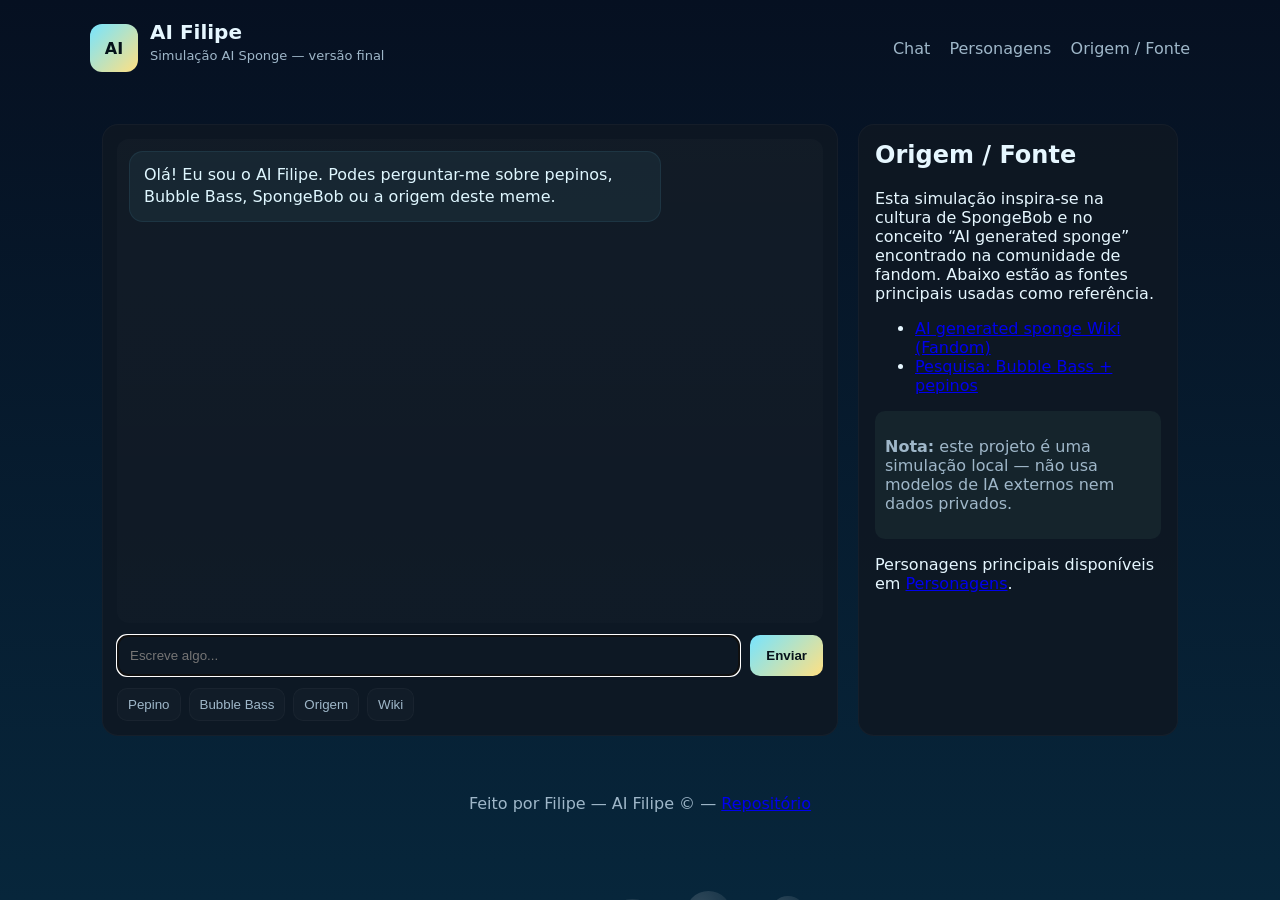
<file: index.html>
<!doctype html>
<html lang="pt-PT">
<head>
  <meta charset="utf-8">
  <meta name="viewport" content="width=device-width,initial-scale=1">
  <title>AI Filipe — Versão Final</title>
  <link rel="stylesheet" href="style.css">
</head>
<body>
  <div class="bubbles" aria-hidden="true"></div>

  <header class="site-header">
    <div class="brand-wrap">
      <a class="brand" href="/">
        <div class="brand-badge">AI</div>
        <div class="brand-text"><h1>AI Filipe</h1><p class="tag">Simulação AI Sponge — versão final</p></div>
      </a>
      <nav class="main-nav">
        <a href="/">Chat</a>
        <a href="/characters.html">Personagens</a>
        <a href="#origem">Origem / Fonte</a>
      </nav>
    </div>
  </header>

  <main class="app">
    <section id="chat" class="chat" aria-labelledby="chat-title">
      <h2 id="chat-title" class="sr-only">Chat AI Filipe</h2>
      <div id="messages" class="messages" role="log" aria-live="polite">
        <div class="message bot">Olá! Eu sou o AI Filipe. Podes perguntar-me sobre pepinos, Bubble Bass, SpongeBob ou a origem deste meme.</div>
      </div>

      <div class="composer">
        <input id="input" type="text" placeholder="Escreve algo..." autocomplete="off" aria-label="Mensagem">
        <button id="sendBtn" aria-label="Enviar mensagem">Enviar</button>
      </div>

      <div class="quick-buttons" aria-hidden="false">
        <button onclick="quick('pepino')">Pepino</button>
        <button onclick="quick('bubble bass')">Bubble Bass</button>
        <button onclick="quick('origem')">Origem</button>
        <button onclick="quick('wiki')">Wiki</button>
      </div>
    </section>

    <aside id="origem" class="origin" aria-labelledby="origem-title">
      <h2 id="origem-title">Origem / Fonte</h2>
      <p>Esta simulação inspira-se na cultura de SpongeBob e no conceito “AI generated sponge” encontrado na comunidade de fandom. Abaixo estão as fontes principais usadas como referência.</p>
      <ul>
        <li><a href="https://aigeneratedsponge.fandom.com/wiki/Ai_generated_sponge_Wiki" target="_blank" rel="noopener">AI generated sponge Wiki (Fandom)</a></li>
        <li><a href="https://www.google.com/search?q=o+bubble+bass+cultivou+pepinos+ai+sponge" target="_blank" rel="noopener">Pesquisa: Bubble Bass + pepinos</a></li>
      </ul>

      <div class="info-box">
        <p><strong>Nota:</strong> este projeto é uma simulação local — não usa modelos de IA externos nem dados privados.</p>
      </div>

      <div class="attribution">
        <p>Personagens principais disponíveis em <a href="/characters.html">Personagens</a>.</p>
      </div>
    </aside>
  </main>

  <footer>
    <p>Feito por Filipe — AI Filipe © — <a href="https://github.com/filipepereira411/ai-filipe" target="_blank" rel="noopener">Repositório</a></p>
  </footer>

  <script src="app.js"></script>
</body>
</html>
</file>
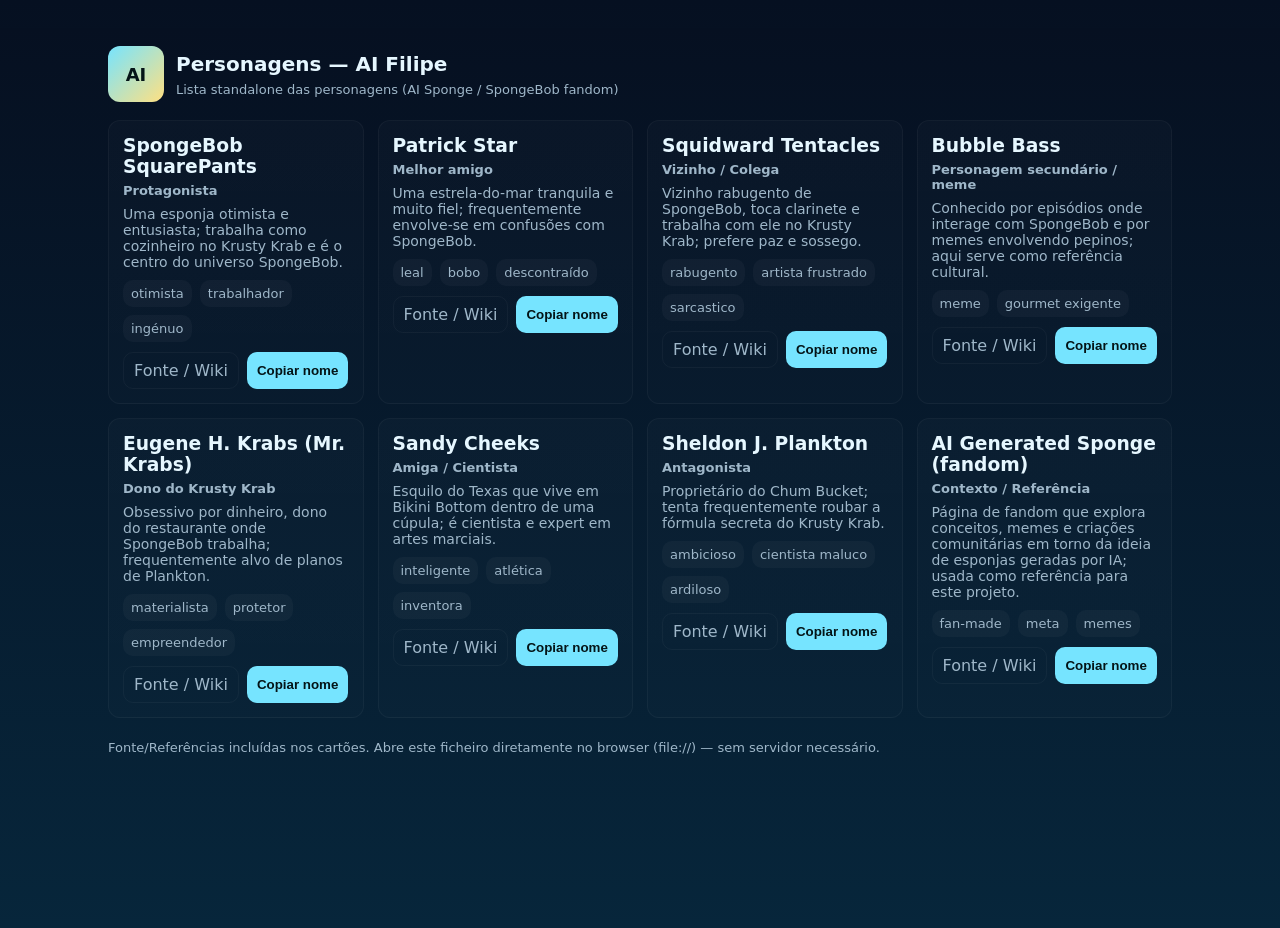
<file: characters.html>
<!doctype html>
<html lang="pt-PT">
<head>
  <meta charset="utf-8" />
  <meta name="viewport" content="width=device-width,initial-scale=1" />
  <title>Personagens — AI Filipe (Standalone)</title>
  <style>
    :root{
      --bg1:#061021; --bg2:#07263b; --card:#0f1724; --muted:#9fb7c9; --accent:#76e4ff;
    }
    *{box-sizing:border-box}
    html,body{height:100%;margin:0;font-family:Inter,system-ui,-apple-system,"Segoe UI",Roboto,Arial;color:#e6f7ff;background:linear-gradient(180deg,var(--bg1),var(--bg2));-webkit-font-smoothing:antialiased}
    .wrap{max-width:1100px;margin:28px auto;padding:18px}
    header{display:flex;align-items:center;gap:12px;margin-bottom:18px}
    .badge{width:56px;height:56px;border-radius:12px;display:grid;place-items:center;background:linear-gradient(135deg,var(--accent),#ffe082);color:#041417;font-weight:800;font-size:18px}
    h1{margin:0;font-size:20px}
    .tag{color:var(--muted);font-size:13px;margin-top:6px}
    .chars{display:grid;grid-template-columns:repeat(auto-fill,minmax(240px,1fr));gap:14px;margin-top:16px}
    .card{background:linear-gradient(180deg, rgba(255,255,255,0.02), rgba(255,255,255,0.01));border-radius:12px;padding:14px;border:1px solid rgba(255,255,255,0.04)}
    .card h3{margin:0 0 6px}
    .card p{margin:6px 0;color:var(--muted);font-size:14px}
    .tags{display:flex;gap:8px;flex-wrap:wrap;margin-top:10px}
    .tag-pill{background:rgba(255,255,255,0.03);padding:6px 8px;border-radius:10px;font-size:13px;color:var(--muted)}
    .actions{margin-top:10px;display:flex;gap:8px;flex-wrap:wrap}
    .btn{padding:8px 10px;border-radius:10px;border:none;background:var(--accent);color:#041417;font-weight:700;cursor:pointer;text-decoration:none}
    .link{background:transparent;border:1px solid rgba(255,255,255,0.04);color:var(--muted);padding:8px 10px;border-radius:10px;text-decoration:none}
    footer{color:var(--muted);margin-top:22px;font-size:13px}
    @media(max-width:600px){.badge{width:48px;height:48px}}
  </style>
</head>
<body>
  <div class="wrap">
    <header>
      <div class="badge">AI</div>
      <div>
        <h1>Personagens — AI Filipe</h1>
        <div class="tag">Lista standalone das personagens (AI Sponge / SpongeBob fandom)</div>
      </div>
    </header>

    <main>
      <div id="chars" class="chars" aria-live="polite"></div>
      <footer>
        <p>Fonte/Referências incluídas nos cartões. Abre este ficheiro diretamente no browser (file://) — sem servidor necessário.</p>
      </footer>
    </main>
  </div>

  <script>
    // Dados embebidos — personagens inspiradas em AI Sponge / SpongeBob fandom
    const characters = [
      {
        id: "spongebob",
        name: "SpongeBob SquarePants",
        role: "Protagonista",
        description: "Uma esponja otimista e entusiasta; trabalha como cozinheiro no Krusty Krab e é o centro do universo SpongeBob.",
        notable_traits: ["otimista","trabalhador","ingénuo"],
        wiki: "https://spongebob.fandom.com/wiki/SpongeBob_SquarePants"
      },
      {
        id: "patrick",
        name: "Patrick Star",
        role: "Melhor amigo",
        description: "Uma estrela-do-mar tranquila e muito fiel; frequentemente envolve-se em confusões com SpongeBob.",
        notable_traits: ["leal","bobo","descontraído"],
        wiki: "https://spongebob.fandom.com/wiki/Patrick_Star"
      },
      {
        id: "squidward",
        name: "Squidward Tentacles",
        role: "Vizinho / Colega",
        description: "Vizinho rabugento de SpongeBob, toca clarinete e trabalha com ele no Krusty Krab; prefere paz e sossego.",
        notable_traits: ["rabugento","artista frustrado","sarcastico"],
        wiki: "https://spongebob.fandom.com/wiki/Squidward_Tentacles"
      },
      {
        id: "bubble_bass",
        name: "Bubble Bass",
        role: "Personagem secundário / meme",
        description: "Conhecido por episódios onde interage com SpongeBob e por memes envolvendo pepinos; aqui serve como referência cultural.",
        notable_traits: ["meme","gourmet exigente"],
        wiki: "https://spongebob.fandom.com/wiki/Bubble_Bass"
      },
      {
        id: "mr_krabs",
        name: "Eugene H. Krabs (Mr. Krabs)",
        role: "Dono do Krusty Krab",
        description: "Obsessivo por dinheiro, dono do restaurante onde SpongeBob trabalha; frequentemente alvo de planos de Plankton.",
        notable_traits: ["materialista","protetor","empreendedor"],
        wiki: "https://spongebob.fandom.com/wiki/Eugene_H._Krabs"
      },
      {
        id: "sandy",
        name: "Sandy Cheeks",
        role: "Amiga / Cientista",
        description: "Esquilo do Texas que vive em Bikini Bottom dentro de uma cúpula; é cientista e expert em artes marciais.",
        notable_traits: ["inteligente","atlética","inventora"],
        wiki: "https://spongebob.fandom.com/wiki/Sandy_Cheeks"
      },
      {
        id: "plankton",
        name: "Sheldon J. Plankton",
        role: "Antagonista",
        description: "Proprietário do Chum Bucket; tenta frequentemente roubar a fórmula secreta do Krusty Krab.",
        notable_traits: ["ambicioso","cientista maluco","ardiloso"],
        wiki: "https://spongebob.fandom.com/wiki/Plankton"
      },
      {
        id: "ai_generated_sponge",
        name: "AI Generated Sponge (fandom)",
        role: "Contexto / Referência",
        description: "Página de fandom que explora conceitos, memes e criações comunitárias em torno da ideia de esponjas geradas por IA; usada como referência para este projeto.",
        notable_traits: ["fan-made","meta","memes"],
        wiki: "https://aigeneratedsponge.fandom.com/wiki/Ai_generated_sponge_Wiki"
      }
    ];

    // Renderização
    const root = document.getElementById('chars');
    characters.forEach(c => {
      const card = document.createElement('article');
      card.className = 'card';
      card.innerHTML = `
        <h3>${c.name}</h3>
        <div style="color:var(--muted);font-size:13px;margin-bottom:8px"><strong>${c.role}</strong></div>
        <p>${c.description}</p>
        <div class="tags"></div>
        <div class="actions">
          <a class="link" href="${c.wiki}" target="_blank" rel="noopener">Fonte / Wiki</a>
          <button class="btn" data-id="${c.id}">Copiar nome</button>
        </div>
      `;
      const tagsEl = card.querySelector('.tags');
      c.notable_traits.forEach(t => {
        const tEl = document.createElement('div');
        tEl.className = 'tag-pill';
        tEl.textContent = t;
        tagsEl.appendChild(tEl);
      });

      // botão copiar
      const copyBtn = card.querySelector('.btn');
      copyBtn.addEventListener('click', () => {
        navigator.clipboard?.writeText(c.name).then(()=> {
          copyBtn.textContent = 'Copiado!';
          setTimeout(()=> copyBtn.textContent = 'Copiar nome', 1000);
        }).catch(()=> {
          alert('Não foi possível copiar (permissão negada).');
        });
      });

      root.appendChild(card);
    });
  </script>
</body>
</html>
</file>
<file: style.css>
/* style.css — Versão final do AI Filipe */
:root{
  --bg1:#061021; --bg2:#07263b; --panel:rgba(15,24,35,0.9); --muted:#9fb7c9; --accent:#76e4ff; --accent-2:#ffe082; --card:#0f1724;
}
*{box-sizing:border-box}
html,body{height:100%}
body{margin:0;font-family:Inter,system-ui,-apple-system,"Segoe UI",Roboto,Arial;color:#e6f7ff;background:linear-gradient(180deg,var(--bg1),var(--bg2));-webkit-font-smoothing:antialiased}

/* Bubbles background */
.bubbles{position:fixed;inset:0;pointer-events:none;overflow:hidden;z-index:0}
.bubble{position:absolute;background:radial-gradient(circle at 30% 30%, rgba(255,255,255,0.6), rgba(255,255,255,0.1));border-radius:50%;opacity:0.14;filter:blur(0.6px)}

.site-header{position:relative;z-index:3;padding:20px 16px}
.brand-wrap{max-width:1100px;margin:0 auto;display:flex;align-items:center;justify-content:space-between;gap:12px}
.brand{display:flex;align-items:center;gap:12px;text-decoration:none;color:inherit}
.brand-badge{width:48px;height:48px;border-radius:12px;display:grid;place-items:center;background:linear-gradient(135deg,var(--accent),var(--accent-2));color:#05121a;font-weight:800}
.brand-text h1{margin:0;font-size:20px}
.tag{color:var(--muted);font-size:13px;margin-top:4px}
.main-nav a{color:var(--muted);text-decoration:none;margin-left:14px}

.app{max-width:1100px;margin:16px auto;padding:12px;display:grid;grid-template-columns:1fr 320px;gap:20px;position:relative;z-index:2}

.chat{background:var(--panel);border:1px solid rgba(255,255,255,0.03);border-radius:16px;padding:14px;display:flex;flex-direction:column;min-height:68vh}
.messages{flex:1;overflow:auto;border-radius:12px;padding:12px;background:linear-gradient(180deg, rgba(255,255,255,0.02), rgba(255,255,255,0.01));display:flex;flex-direction:column;gap:12px}
.message{max-width:78%;padding:12px 14px;border-radius:14px;line-height:1.4}
.message.bot{align-self:flex-start;background:rgba(118,228,255,0.06);border:1px solid rgba(118,228,255,0.08);color:#dff7ff}
.message.user{align-self:flex-end;background:rgba(255,224,130,0.06);border:1px solid rgba(255,224,130,0.08);color:#fff2d6}

.composer{display:flex;gap:10px;margin-top:12px}
.composer input{flex:1;padding:12px;border-radius:10px;border:1px solid rgba(255,255,255,0.04);background:transparent;color:inherit}
.composer button{padding:12px 16px;border-radius:10px;border:none;background:linear-gradient(135deg,var(--accent),var(--accent-2));color:#06121a;font-weight:800;cursor:pointer}

.quick-buttons{margin-top:12px;display:flex;gap:8px;flex-wrap:wrap}
.quick-buttons button{padding:8px 10px;border-radius:10px;border:1px solid rgba(255,255,255,0.03);background:rgba(255,255,255,0.02);color:var(--muted);cursor:pointer}

.origin{background:var(--panel);border:1px solid rgba(255,255,255,0.03);border-radius:16px;padding:16px;height:68vh;overflow:auto}
.origin h2{margin-top:0}
.info-box{margin-top:16px;background:rgba(154,230,180,0.06);border-radius:10px;padding:10px;color:var(--muted)}

footer{max-width:1100px;margin:18px auto;padding:12px 20px;color:var(--muted);text-align:center}

.sr-only{position:absolute;width:1px;height:1px;padding:0;margin:-1px;overflow:hidden;clip:rect(0,0,0,0);white-space:nowrap;border:0}

@media(max-width:900px){.app{grid-template-columns:1fr;padding:12px}.main-nav{display:none}.origin{order:2;height:auto}}
</file>
